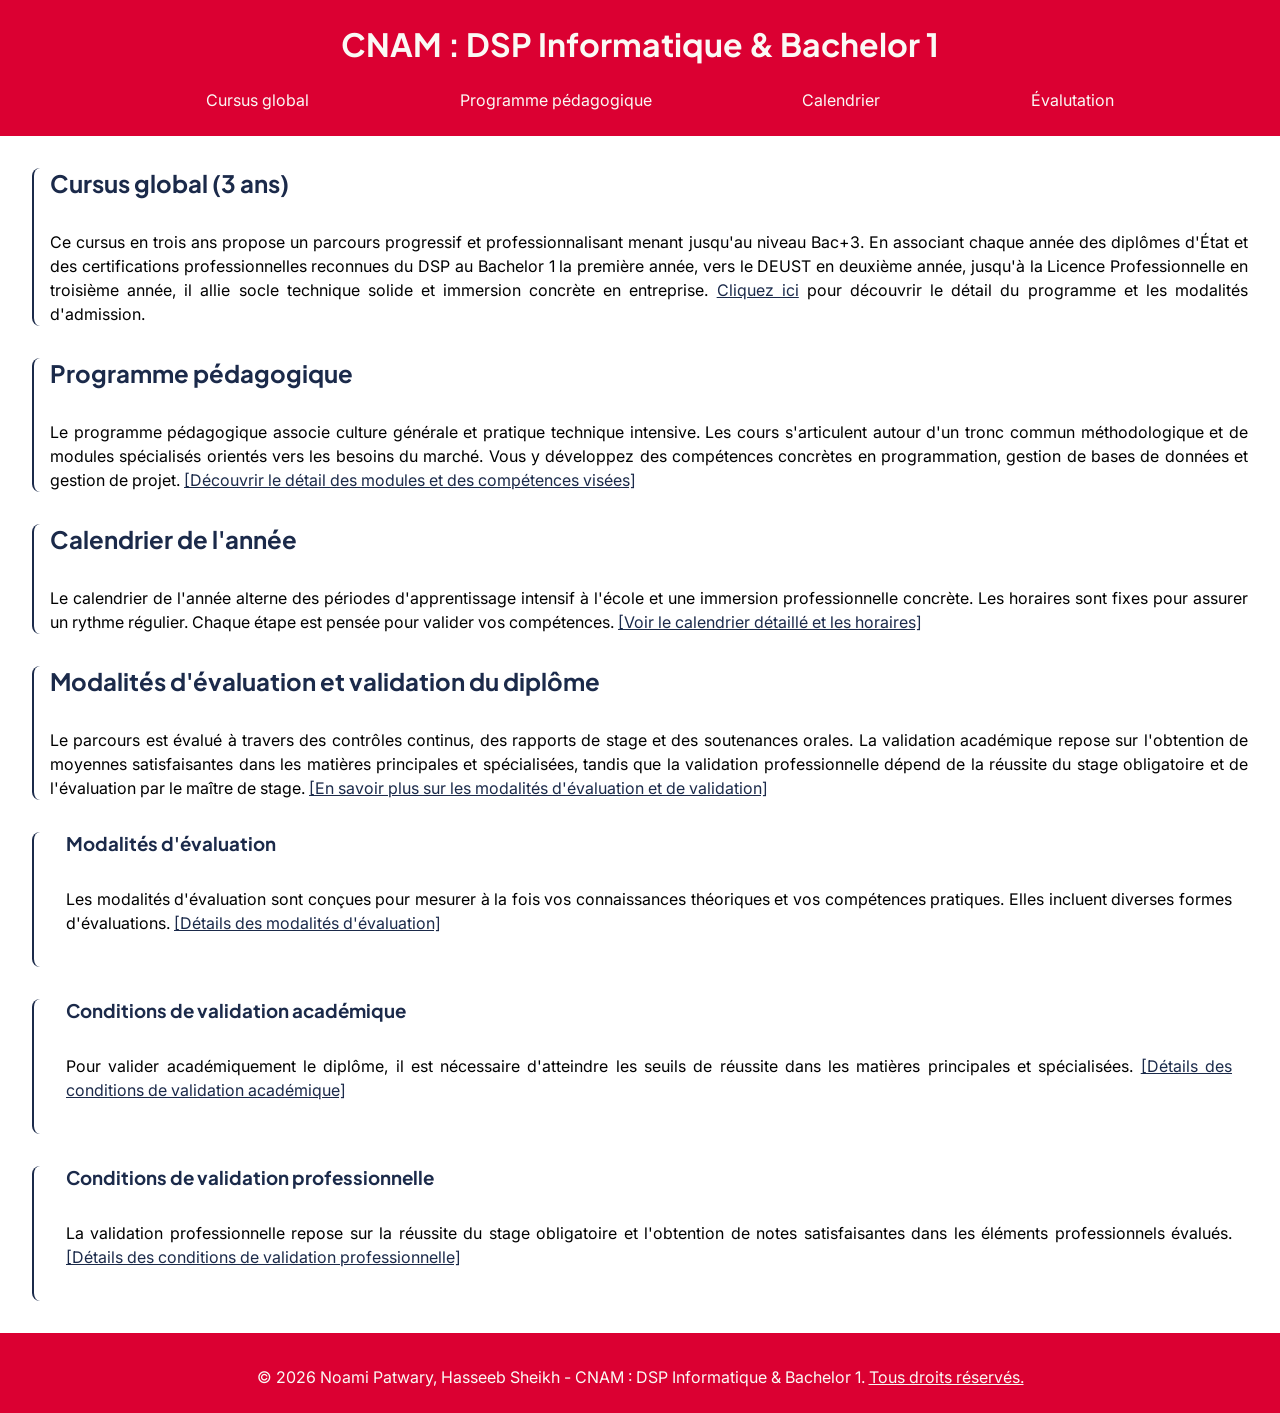
<file: index.html>
<!DOCTYPE html>
<html lang="fr">
<head>
    <meta charset="UTF-8">
    <meta name="viewport" content="width=device-width, initial-scale=1.0">
    <title>Document</title>
    <link href="style.css" rel="stylesheet">
    <style>
        @import url('https://fonts.googleapis.com/css2?family=Inter:ital,opsz,wght@0,14..32,100..900;1,14..32,100..900&family=Plus+Jakarta+Sans:ital,wght@0,200..800;1,200..800&display=swap');
    </style>

</head>
<body>
    <header>
        <h1 class="titre_header">
            CNAM : DSP Informatique & Bachelor 1
        </h1>
        <nav class="nav_barre"> <!--Barre de navigation-->
            <ul class="liste_nav_barre">
                <li class="element_liste_nav_barre"><a href="#cursus_global" class="texte_element_liste_nav_barre">Cursus global</a></li>
                <li class="element_liste_nav_barre"><a href="#programme_pedagogique" class="texte_element_liste_nav_barre">Programme pédagogique</a></li>
                <li class="element_liste_nav_barre"><a href="#calendrier" class="texte_element_liste_nav_barre">Calendrier</a></li>
                <li class="element_liste_nav_barre"><a href="#evaluation" class="texte_element_liste_nav_barre">Évalutation</a>
            </ul>
        </nav>
    </header>
    <main>
        <div class="grande_partie">
            <h2 id="cursus_global">Cursus global (3 ans)</h2>
            <p class="presentation_grande_partie">
                Ce cursus en trois ans propose un parcours progressif et professionnalisant 
                menant jusqu'au niveau Bac+3. En associant chaque année des diplômes d'État et 
                des certifications professionnelles reconnues du DSP au Bachelor 1 la première année, 
                vers le DEUST en deuxième année, jusqu'à la Licence Professionnelle en troisième année, 
                il allie socle technique solide et immersion concrète en entreprise.
                <a href="cursus_global.html" class="cliquez_ici" target="_blank">Cliquez ici</a> pour découvrir le détail du programme et les modalités d'admission.
            </p>
        </div>

        <div class="grande_partie">
            <h2 id="programme_pedagogique">Programme pédagogique</h2>
            <p class="presentation_grande_partie">
                Le programme pédagogique associe culture générale et pratique technique intensive. Les cours s'articulent autour d'un tronc commun méthodologique et de modules spécialisés orientés vers les besoins du marché. Vous y développez des compétences concrètes en programmation, gestion de bases de données et gestion de projet.
                <a href="programme_pedagogique.html" class="cliquez_ici" target="_blank">[Découvrir le détail des modules et des compétences visées]</a>
            </p>
        </div>

        <div class="grande_partie">
            <h2 id="calendrier">Calendrier de l'année</h2>
            <p class="presentation_grande_partie">
                Le calendrier de l'année alterne des périodes d'apprentissage intensif à l'école et une immersion professionnelle concrète. Les horaires sont fixes pour assurer un rythme régulier. Chaque étape est pensée pour valider vos compétences.
                <a href="calendrier.html" class="cliquez_ici" target="_blank">[Voir le calendrier détaillé et les horaires]</a>
            </p>
        </div>

        <div class="grande_partie">
            <h2 id="evaluation">Modalités d'évaluation et validation du diplôme</h2>
            <p class="presentation_grande_partie">
                Le parcours est évalué à travers des contrôles continus, des rapports de stage et des soutenances orales. La validation académique repose sur l'obtention de moyennes satisfaisantes dans les matières principales et spécialisées, tandis que la validation professionnelle dépend de la réussite du stage obligatoire et de l'évaluation par le maître de stage.
                <a href="modalite_et_validation.html" class="cliquez_ici" target="_blank">[En savoir plus sur les modalités d'évaluation et de validation]</a>
            </p>
            </div>

            <div class="petite_partie">
            <h3>Modalités d'évaluation</h3>
            <p class="presentation_petite_partie">
                Les modalités d'évaluation sont conçues pour mesurer à la fois vos connaissances théoriques et vos compétences pratiques. Elles incluent diverses formes d'évaluations.
                <a href="modalite_et_validation.html" class="cliquez_ici" target="_blank">[Détails des modalités d'évaluation]</a>
            </p>
            </div>

            <div class="petite_partie">
            <h3>Conditions de validation académique</h3>
            <p class="presentation_petite_partie">
                Pour valider académiquement le diplôme, il est nécessaire d'atteindre les seuils de réussite dans les matières principales et spécialisées.
                <a href="modalite_et_validation.html" class="cliquez_ici" target="_blank">[Détails des conditions de validation académique]</a>
            </p>
            </div>

                <div class="petite_partie">
            <h3>Conditions de validation professionnelle</h3>
            <p class="presentation_petite_partie">
                La validation professionnelle repose sur la réussite du stage obligatoire et l'obtention de notes satisfaisantes dans les éléments professionnels évalués.
                <a href="modalite_et_validation.html" class="cliquez_ici" target="_blank">[Détails des conditions de validation professionnelle]</a>
                </p>
                </div>
    </main>

    <footer>
        <p class="texte_credit">© 2026 Noami Patwary, Hasseeb Sheikh - CNAM : DSP Informatique & Bachelor 1. <a href="mentions_legales.html" class="lien_mentions_legales" target="_blank">Tous droits réservés.</a></p>
    </footer> 
</body>
</html>
</file>
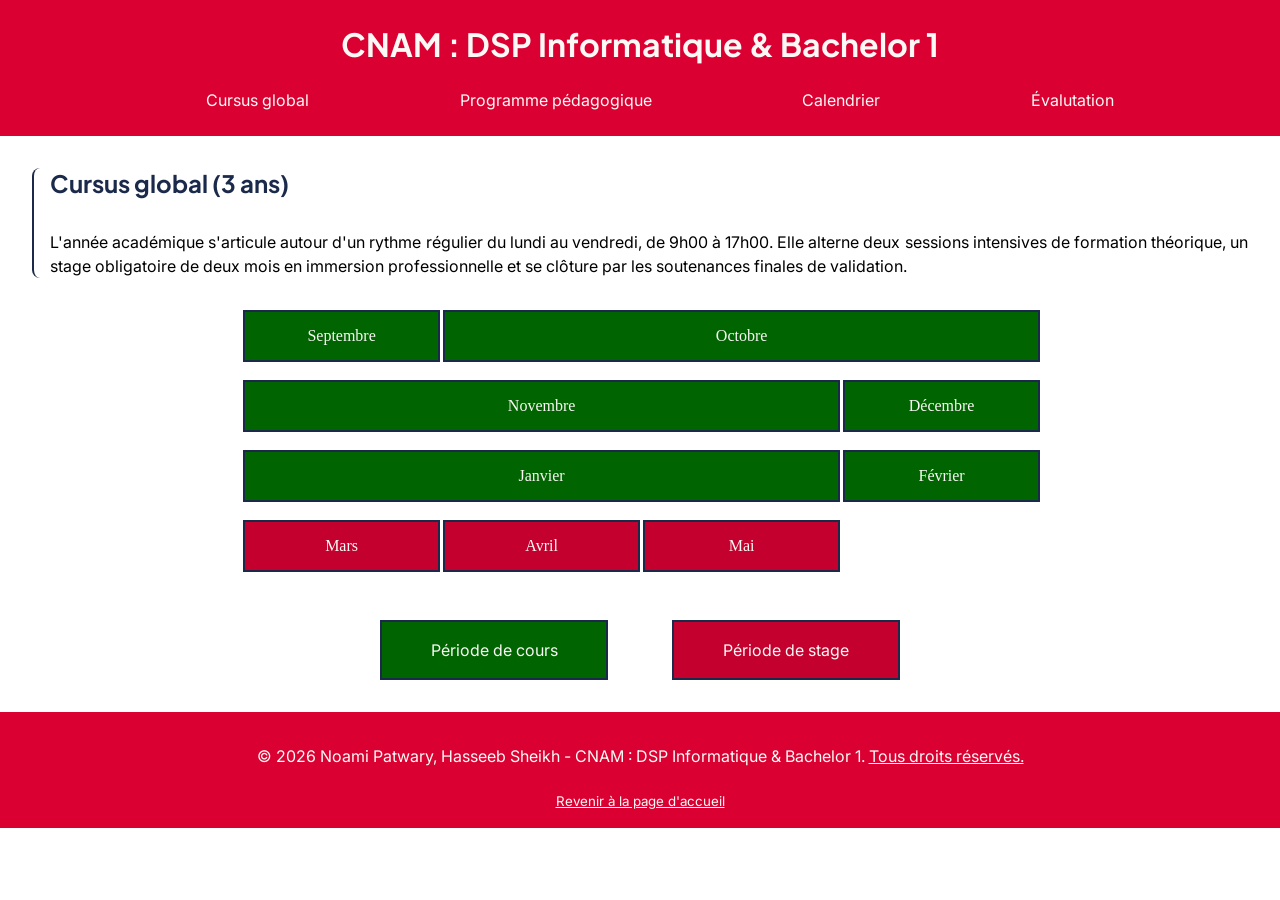
<file: calendrier.html>
<!DOCTYPE html>
<html lang="fr">
<head>
    <meta charset="UTF-8">
    <meta name="viewport" content="width=device-width, initial-scale=1.0">
    <title>Document</title>
    <link href="style.css" rel="stylesheet">
    <style>
        @import url('https://fonts.googleapis.com/css2?family=Inter:ital,opsz,wght@0,14..32,100..900;1,14..32,100..900&family=Plus+Jakarta+Sans:ital,wght@0,200..800;1,200..800&display=swap');
    </style>

</head>
<body>
    <header>
        <h1 class="titre_header">
            CNAM : DSP Informatique & Bachelor 1
        </h1>
        <nav class="nav_barre"> <!--Barre de navigation-->
            <ul class="liste_nav_barre">
                <li class="element_liste_nav_barre"><a href="#cursus_global" class="texte_element_liste_nav_barre">Cursus global</a></li>
                <li class="element_liste_nav_barre"><a href="#programme_pedagogique" class="texte_element_liste_nav_barre">Programme pédagogique</a></li>
                <li class="element_liste_nav_barre"><a href="#calendrier" class="texte_element_liste_nav_barre">Calendrier</a></li>
                <li class="element_liste_nav_barre"><a href="#evaluation" class="texte_element_liste_nav_barre">Évalutation</a>
            </ul>
        </nav>
    </header>
    <main>
        <div class="grande_partie">
            <h2 id="cursus_global">Cursus global (3 ans)</h2>
                <p class="presentation_grande_partie">
                    L'année académique s'articule autour d'un rythme régulier du lundi au vendredi, de 9h00 à 17h00. 
                    Elle alterne deux sessions intensives de formation théorique, un stage obligatoire de deux mois en immersion professionnelle
                    et se clôture par les soutenances finales de validation.
                </p>
        </div>
        <div class="bloc_calendrier">
           <div class="calendrier_mois calendrier_septembre calendrier_cours">Septembre</div>
           <div class="calendrier_mois calendrier_octobre calendrier_cours">Octobre</div>
           <div class="calendrier_mois calendrier_novembre calendrier_cours">Novembre</div>
           <div class="calendrier_mois calendrier_decembre calendrier_cours">Décembre</div>
           <div class="calendrier_mois calendrier_janvier calendrier_cours">Janvier</div>
           <div class="calendrier_mois calendrier_fevrier calendrier_cours">Février</div>
           <div class="calendrier_mois calendrier_mars calendrier_stage">Mars</div>
           <div class="calendrier_mois calendrier_avril calendrier_stage">Avril</div>
           <div class="calendrier_mois calendrier_mai calendrier_stage">Mai</div>
        </div>
        <div class="calendrier_legende">
            <p class="legende calendrier_cours">Période de cours</p>
            <p class="legende calendrier_stage">Période de stage</p>
        </div>
    </main>

    <footer>
        <p class="texte_credit">© 2026 Noami Patwary, Hasseeb Sheikh - CNAM : DSP Informatique & Bachelor 1. <a href="mentions_legales.html" class="lien_mentions_legales" target="_blank">Tous droits réservés.</a></p>
        <p class="bouton_page_accueil"><a href="index.html">Revenir à la page d'accueil</a></p>
    </footer> 
</body>
</html>
</file>
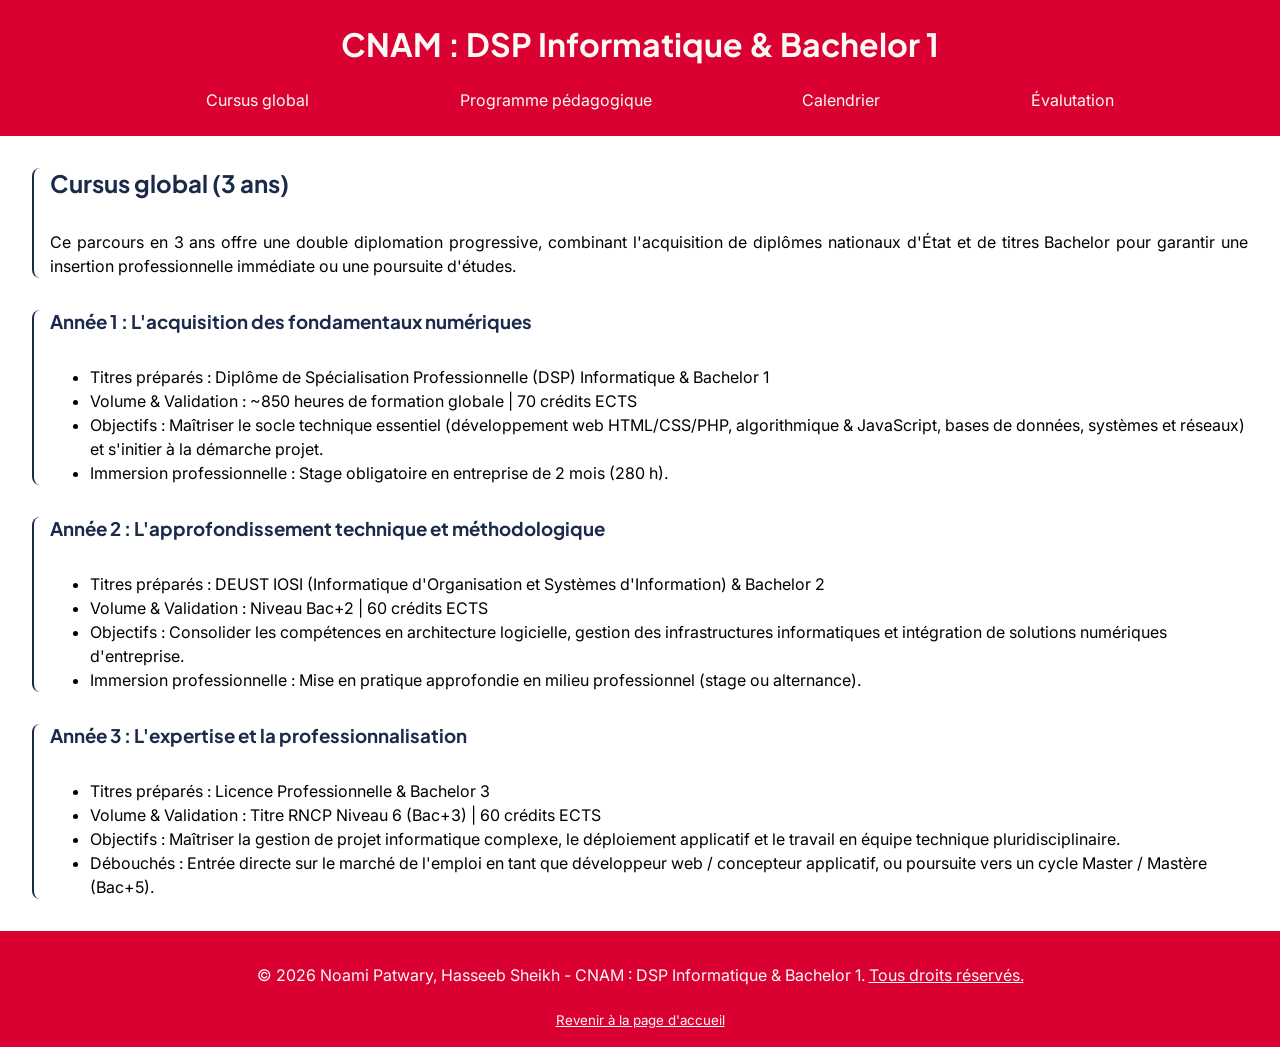
<file: cursus_global.html>
<!DOCTYPE html>
<html lang="fr">
<head>
    <meta charset="UTF-8">
    <meta name="viewport" content="width=device-width, initial-scale=1.0">
    <title>Document</title>
    <link href="style.css" rel="stylesheet">
    <style>
        @import url('https://fonts.googleapis.com/css2?family=Inter:ital,opsz,wght@0,14..32,100..900;1,14..32,100..900&family=Plus+Jakarta+Sans:ital,wght@0,200..800;1,200..800&display=swap');
    </style>

</head>
<body>
    <header>
        <h1 class="titre_header">
            CNAM : DSP Informatique & Bachelor 1
        </h1>
        <nav class="nav_barre"> <!--Barre de navigation-->
            <ul class="liste_nav_barre">
                <li class="element_liste_nav_barre"><a href="#cursus_global" class="texte_element_liste_nav_barre">Cursus global</a></li>
                <li class="element_liste_nav_barre"><a href="#programme_pedagogique" class="texte_element_liste_nav_barre">Programme pédagogique</a></li>
                <li class="element_liste_nav_barre"><a href="#calendrier" class="texte_element_liste_nav_barre">Calendrier</a></li>
                <li class="element_liste_nav_barre"><a href="#evaluation" class="texte_element_liste_nav_barre">Évalutation</a>
            </ul>
        </nav>
    </header>
    <main>
        <div class="grande_partie">
            <h2 id="cursus_global">Cursus global (3 ans)</h2>
                <p class="presentation_grande_partie">
                    Ce parcours en 3 ans offre une double diplomation progressive, combinant l'acquisition de diplômes nationaux d'État et de titres Bachelor pour garantir une insertion professionnelle immédiate ou une poursuite d'études.
                </p>
        </div>
        <div class="grande_partie">
        <h3>Année 1 : L'acquisition des fondamentaux numériques</h3>
            <ul >
                <li class="element_liste_nav_barre">Titres préparés : Diplôme de Spécialisation Professionnelle (DSP) Informatique & Bachelor 1</li>
                <li class="element_liste_nav_barre">Volume & Validation : ~850 heures de formation globale | 70 crédits ECTS</li>
                <li class="element_liste_nav_barre">Objectifs : Maîtriser le socle technique essentiel (développement web HTML/CSS/PHP, algorithmique & JavaScript, bases de données, systèmes et réseaux) et s'initier à la démarche projet.</li>
                <li class="element_liste_nav_barre">Immersion professionnelle : Stage obligatoire en entreprise de 2 mois (280 h).</li>
            </ul>
        </div>
        <div class="grande_partie">
        <h3>Année 2 : L'approfondissement technique et méthodologique</h3>
            <ul >
                <li class="element_liste_nav_barre">Titres préparés : DEUST IOSI (Informatique d'Organisation et Systèmes d'Information) & Bachelor 2</li>
                <li class="element_liste_nav_barre">Volume & Validation : Niveau Bac+2 | 60 crédits ECTS</li>
                <li class="element_liste_nav_barre">Objectifs : Consolider les compétences en architecture logicielle, gestion des infrastructures informatiques et intégration de solutions numériques d'entreprise.</li>
                <li class="element_liste_nav_barre">Immersion professionnelle : Mise en pratique approfondie en milieu professionnel (stage ou alternance).</li>
            </ul>
        </div>
        
        <div class="grande_partie">
        <h3>Année 3 : L'expertise et la professionnalisation</h3>
            <ul >
                <li class="element_liste_nav_barre">Titres préparés : Licence Professionnelle & Bachelor 3</li>
                <li class="element_liste_nav_barre">Volume & Validation : Titre RNCP Niveau 6 (Bac+3) | 60 crédits ECTS</li>
                <li class="element_liste_nav_barre">Objectifs : Maîtriser la gestion de projet informatique complexe, le déploiement applicatif et le travail en équipe technique pluridisciplinaire.</li>
                <li class="element_liste_nav_barre">Débouchés : Entrée directe sur le marché de l'emploi en tant que développeur web / concepteur applicatif, ou poursuite vers un cycle Master / Mastère (Bac+5).</li>
            </ul>
        </div>
    </main>

    <footer>
        <p class="texte_credit">© 2026 Noami Patwary, Hasseeb Sheikh - CNAM : DSP Informatique & Bachelor 1. <a href="mentions_legales.html" class="lien_mentions_legales" target="_blank">Tous droits réservés.</a></p>
        <p class="bouton_page_accueil"><a href="index.html">Revenir à la page d'accueil</a></p>
    </footer> 
</body>
</html>
</file>
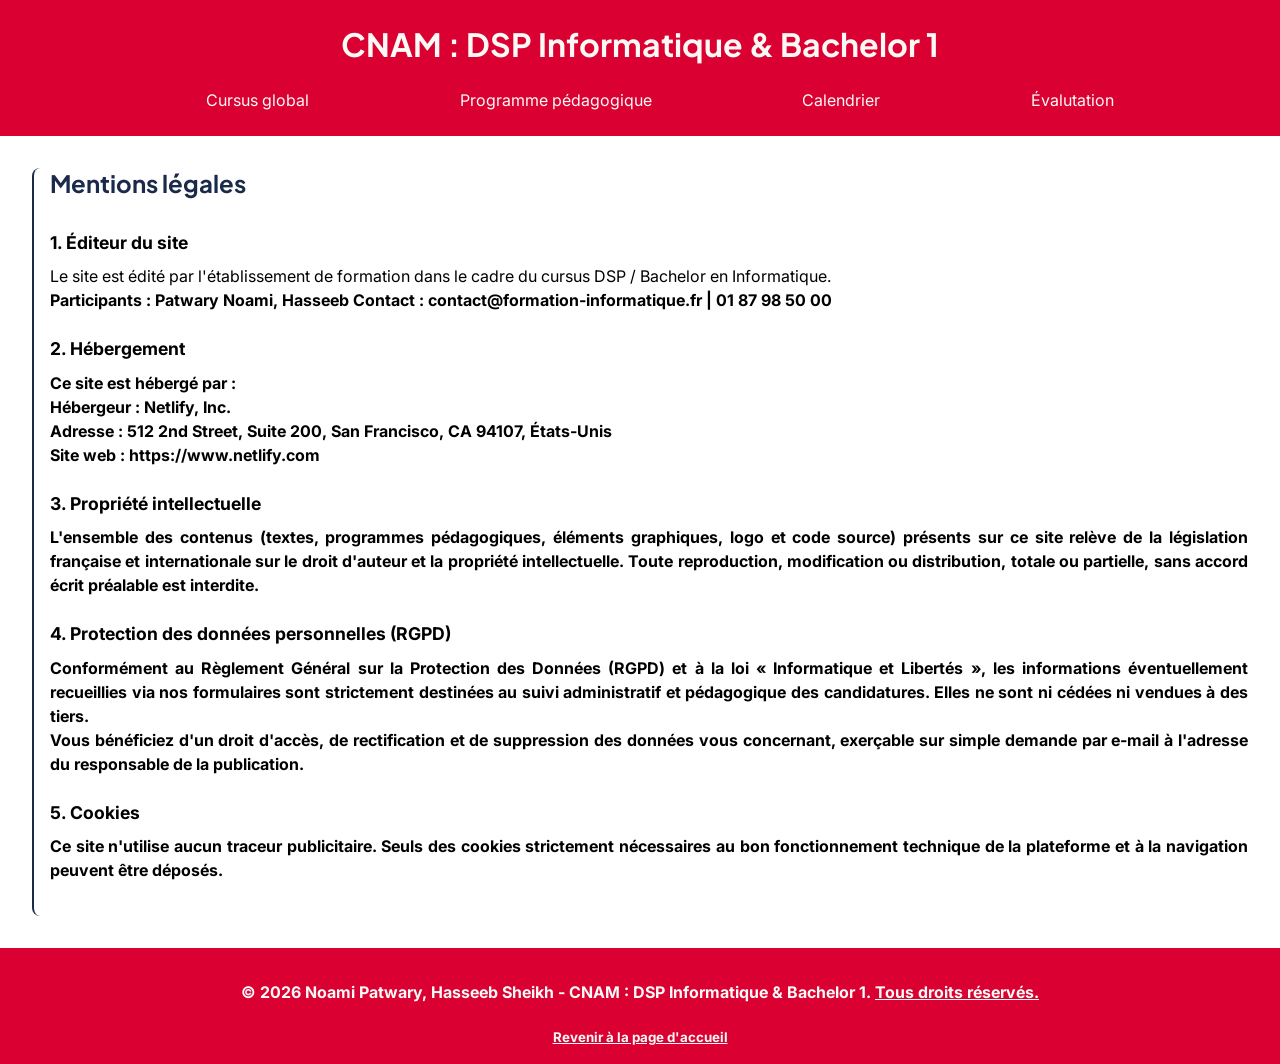
<file: mentions_legales.html>
<!DOCTYPE html>
<html lang="fr">
<head>
    <meta charset="UTF-8">
    <meta name="viewport" content="width=device-width, initial-scale=1.0">
    <title>Document</title>
    <link href="style.css" rel="stylesheet">
    <style>
        @import url('https://fonts.googleapis.com/css2?family=Inter:ital,opsz,wght@0,14..32,100..900;1,14..32,100..900&family=Plus+Jakarta+Sans:ital,wght@0,200..800;1,200..800&display=swap');
    </style>

</head>
<body>
    <header>
        <h1 class="titre_header">
            CNAM : DSP Informatique & Bachelor 1
        </h1>
        <nav class="nav_barre"> <!--Barre de navigation-->
            <ul class="liste_nav_barre">
                <li class="element_liste_nav_barre"><a href="#cursus_global" class="texte_element_liste_nav_barre">Cursus global</a></li>
                <li class="element_liste_nav_barre"><a href="#programme_pedagogique" class="texte_element_liste_nav_barre">Programme pédagogique</a></li>
                <li class="element_liste_nav_barre"><a href="#calendrier" class="texte_element_liste_nav_barre">Calendrier</a></li>
                <li class="element_liste_nav_barre"><a href="#evaluation" class="texte_element_liste_nav_barre">Évalutation</a>
            </ul>
        </nav>
    </header>
    <main>
        <div class="grande_partie">
            <h2 id="cursus_global">Mentions légales</h2>
            <p class="presentation_grande_partie">
                <strong style="display: block; margin-bottom: 0.5rem; font-size: 1.1rem;">1. Éditeur du site</strong>
                Le site est édité par l'établissement de formation dans le cadre du cursus DSP / Bachelor en Informatique.<br>
                <strong>Participants : Patwary Noami, Hasseeb
                <strong>Contact :</strong> contact@formation-informatique.fr | 01 87 98 50 00<br>
                <br>
                <strong style="display: block; margin-bottom: 0.5rem; font-size: 1.1rem;">2. Hébergement</strong>
                Ce site est hébergé par :<br>
                <strong>Hébergeur :</strong> Netlify, Inc.<br>
                <strong>Adresse :</strong> 512 2nd Street, Suite 200, San Francisco, CA 94107, États-Unis<br>
                <strong>Site web :</strong> https://www.netlify.com<br>
                <br>
                <strong style="display: block; margin-bottom: 0.5rem; font-size: 1.1rem;">3. Propriété intellectuelle</strong>
                L'ensemble des contenus (textes, programmes pédagogiques, éléments graphiques, logo et code source) présents sur ce site relève de la législation française et internationale sur le droit d'auteur et la propriété intellectuelle. Toute reproduction, modification ou distribution, totale ou partielle, sans accord écrit préalable est interdite.<br>
                <br>
                <strong style="display: block; margin-bottom: 0.5rem; font-size: 1.1rem;">4. Protection des données personnelles (RGPD)</strong>
                Conformément au Règlement Général sur la Protection des Données (RGPD) et à la loi « Informatique et Libertés », les informations éventuellement recueillies via nos formulaires sont strictement destinées au suivi administratif et pédagogique des candidatures. Elles ne sont ni cédées ni vendues à des tiers.<br>
                Vous bénéficiez d'un droit d'accès, de rectification et de suppression des données vous concernant, exerçable sur simple demande par e-mail à l'adresse du responsable de la publication.<br>
                <br>
                <strong style="display: block; margin-bottom: 0.5rem; font-size: 1.1rem;">5. Cookies</strong>
                Ce site n'utilise aucun traceur publicitaire. Seuls des cookies strictement nécessaires au bon fonctionnement technique de la plateforme et à la navigation peuvent être déposés.
            </p>
        </div>
    </main>

    <footer>
        <p class="texte_credit">© 2026 Noami Patwary, Hasseeb Sheikh - CNAM : DSP Informatique & Bachelor 1. <a href="mentions_legales.html" class="lien_mentions_legales" target="_blank">Tous droits réservés.</a></p>
        <p class="bouton_page_accueil"><a href="index.html">Revenir à la page d'accueil</a></p>
    </footer> 
</body>
</html>
</file>
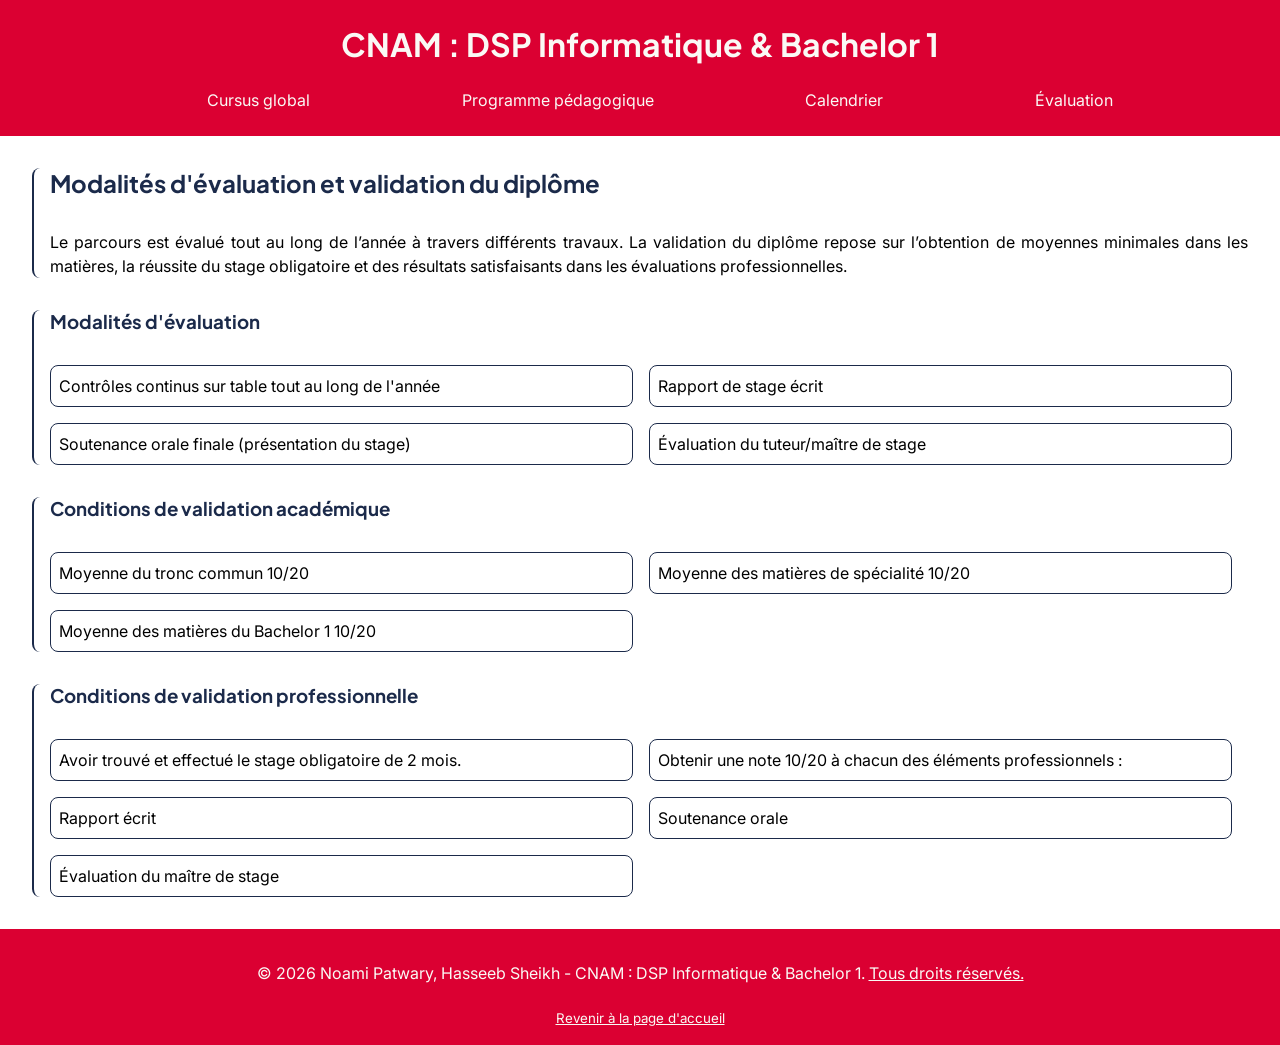
<file: modalite_et_validation.html>
<!DOCTYPE html>
<html lang="fr">
<head>
    <meta charset="UTF-8">
    <meta name="viewport" content="width=device-width, initial-scale=1.0">
    <title>Document</title>
    <link href="style.css" rel="stylesheet">
    <style>
        @import url('https://fonts.googleapis.com/css2?family=Inter:ital,opsz,wght@0,14..32,100..900;1,14..32,100..900&family=Plus+Jakarta+Sans:ital,wght@0,200..800;1,200..800&display=swap');
    </style>

</head>
<body>
    <header>
        <h1 class="titre_header">
            CNAM : DSP Informatique & Bachelor 1
        </h1>
        <nav class="nav_barre"> <!--Barre de navigation-->
            <ul class="liste_nav_barre">
                <li class="element_liste_nav_barre"><a href="#cursus_global" class="texte_element_liste_nav_barre">Cursus global</a></li>
                <li class="element_liste_nav_barre"><a href="#programme_pedagogique" class="texte_element_liste_nav_barre">Programme pédagogique</a></li>
                <li class="element_liste_nav_barre"><a href="#calendrier" class="texte_element_liste_nav_barre">Calendrier</a></li>
                <li class="element_liste_nav_barre"><a href="#evaluation" class="texte_element_liste_nav_barre">Évaluation</a></li>
            </ul>
        </nav>
    </header>
    <main>
        <div class="grande_partie">
            <h2 id="cursus_global">Modalités d'évaluation et validation du diplôme</h2>
                <p class="presentation_grande_partie">
                    Le parcours est évalué tout au long de l’année à travers différents travaux. La validation du diplôme repose sur l’obtention de moyennes minimales dans les matières, la réussite du stage obligatoire et des résultats satisfaisants dans les évaluations professionnelles.
                </p>
        </div>
        <div class="grande_partie">
        <h3>Modalités d'évaluation</h3>
            <ul class="liste_mv modalite_evaluation">
                <li class="element_liste_nav_barre">Contrôles continus sur table tout au long de l'année</li>
                <li class="element_liste_nav_barre">Rapport de stage écrit</li>
                <li class="element_liste_nav_barre">Soutenance orale finale (présentation du stage)</li>
                <li class="element_liste_nav_barre">Évaluation du tuteur/maître de stage</li>
            </ul>
        </div>
        <div class="grande_partie">
        <h3>Conditions de validation académique</h3>
            <ul class="liste_mv validation_academique">
                <li class="element_liste_nav_barre">Moyenne du tronc commun 10/20</li>
                <li class="element_liste_nav_barre">Moyenne des matières de spécialité 10/20</li>
                <li class="element_liste_nav_barre">Moyenne des matières du Bachelor 1 10/20</li>
            </ul>
        </div>
        <div class="grande_partie">
        <h3>Conditions de validation professionnelle</h3>
            <ol class="liste_mv validation_professionnelle ordonnee">
                <li class="element_liste_nav_barre">Avoir trouvé et effectué le stage obligatoire de 2 mois.</li>
                <li class="element_liste_nav_barre">Obtenir une note 10/20 à chacun des éléments professionnels :</li>
            </ol>
            <ul class="liste_mv validation_professionnelle non_ordonnee">
                <li class="element_liste_nav_barre">Rapport écrit</li>
                <li class="element_liste_nav_barre">Soutenance orale</li>
                <li class="element_liste_nav_barre">Évaluation du maître de stage</li>
            </ul>
        </div>
    </main>

    <footer>
        <p class="texte_credit">© 2026 Noami Patwary, Hasseeb Sheikh - CNAM : DSP Informatique & Bachelor 1. <a href="mentions_legales.html" class="lien_mentions_legales" target="_blank">Tous droits réservés.</a></p>
        <p class="bouton_page_accueil"><a href="index.html">Revenir à la page d'accueil</a></p>
    </footer> 
</body>
</html>
</file>
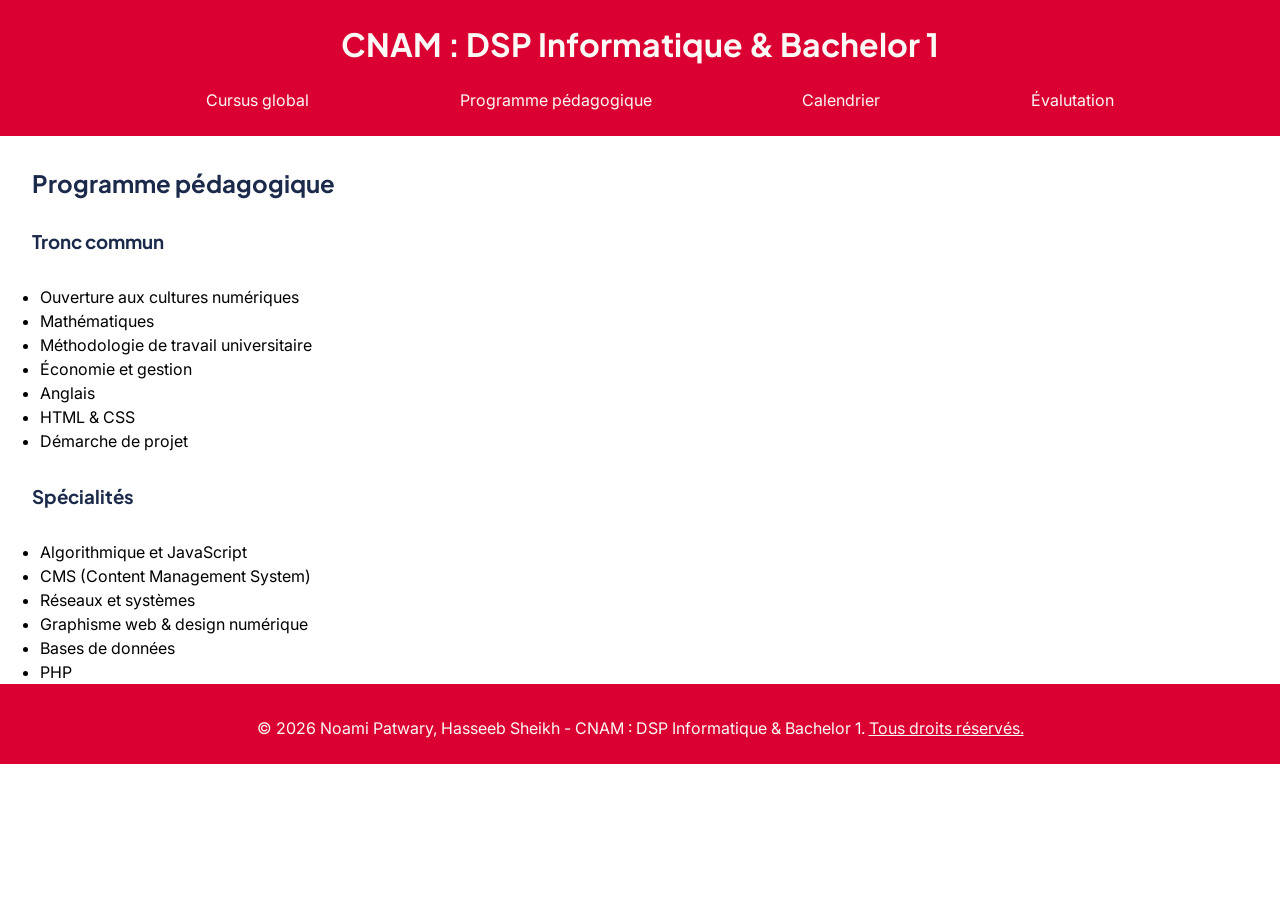
<file: programme.html>
<!DOCTYPE html>
<html lang="fr">
<head>
    <meta charset="UTF-8">
    <meta name="viewport" content="width=device-width, initial-scale=1.0">
    <title>Document</title>
    <link href="style.css" rel="stylesheet">
    <style>
        @import url('https://fonts.googleapis.com/css2?family=Inter:ital,opsz,wght@0,14..32,100..900;1,14..32,100..900&family=Plus+Jakarta+Sans:ital,wght@0,200..800;1,200..800&display=swap');
    </style>

</head>
<body>
    <header>
        <h1 class="titre_header">
            CNAM : DSP Informatique & Bachelor 1
        </h1>
        <nav class="nav_barre"> <!--Barre de navigation-->
            <ul class="liste_nav_barre">
                <li class="element_liste_nav_barre"><a href="#cursus_global" class="texte_element_liste_nav_barre">Cursus global</a></li>
                <li class="element_liste_nav_barre"><a href="#programme_pedagogique" class="texte_element_liste_nav_barre">Programme pédagogique</a></li>
                <li class="element_liste_nav_barre"><a href="#calendrier" class="texte_element_liste_nav_barre">Calendrier</a></li>
                <li class="element_liste_nav_barre"><a href="#evaluation" class="texte_element_liste_nav_barre">Évalutation</a>
            </ul>
        </nav>
    </header>
    <main>
        <h2 id="programme_pedagogique">Programme pédagogique</h2>
        <h3>Tronc commun</h3>
            <ul>
                <li>Ouverture aux cultures numériques</li>
                <li>Mathématiques</li>
                <li>Méthodologie de travail universitaire</li>
                <li>Économie et gestion</li>
                <li>Anglais</li>
                <li>HTML & CSS</li>
                <li>Démarche de projet</li>
            </ul>
            <h3>Spécialités</h3>
            <ul>
                <li>Algorithmique et JavaScript</li>
                <li>CMS (Content Management System)</li>
                <li>Réseaux et systèmes</li>
                <li>Graphisme web & design numérique</li>
                <li>Bases de données</li>
                <li>PHP</li>  
            </ul>
    </main>

    <footer>
        <p class="texte_credit">© 2026 Noami Patwary, Hasseeb Sheikh - CNAM : DSP Informatique & Bachelor 1. <a href="mentions_legales.html" class="lien_mentions_legales" target="_blank">Tous droits réservés.</a></p>
    </footer> 
</body>
</html>
</file>
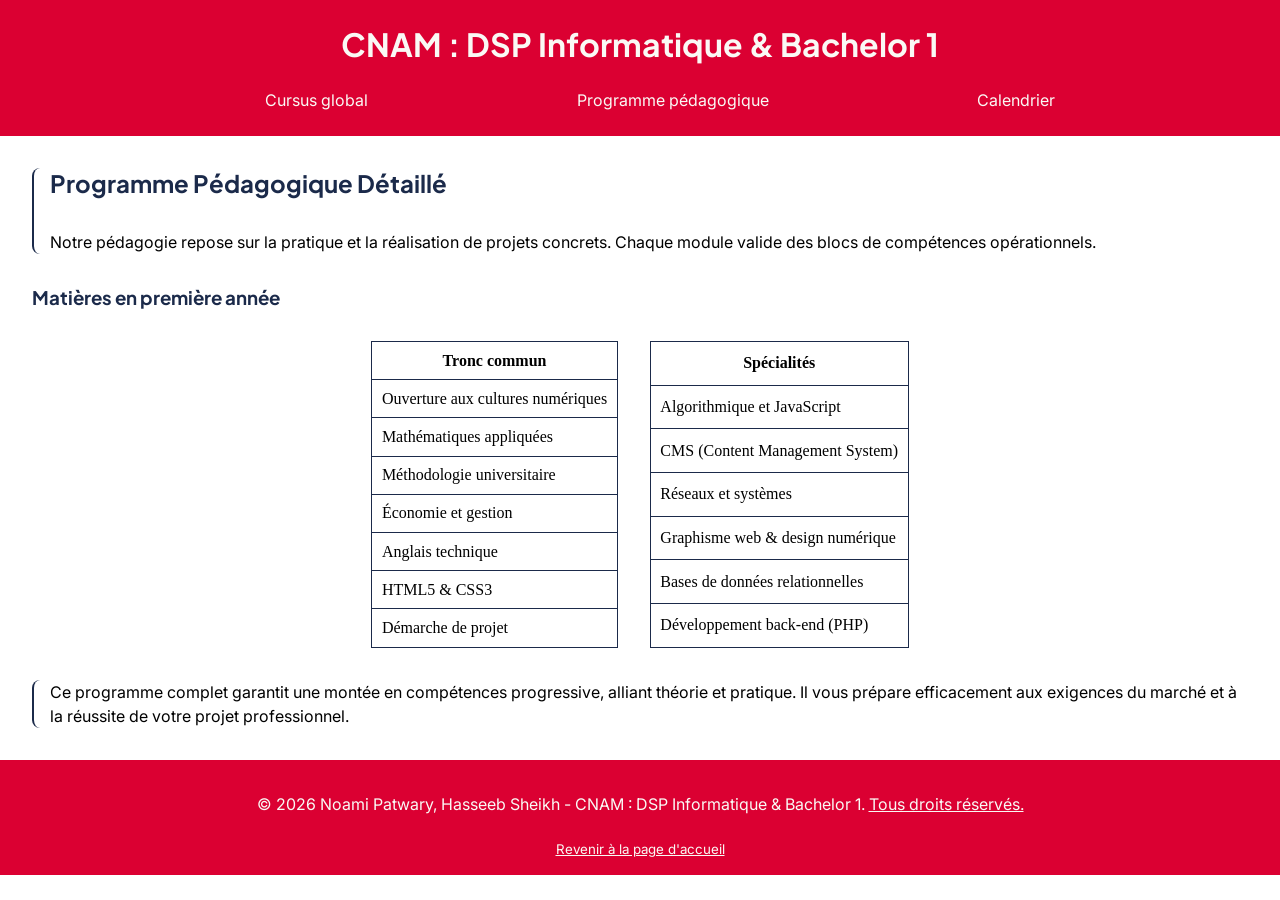
<file: programme_pedagogique.html>
<!DOCTYPE html>
<html lang="fr">
<head>
    <meta charset="UTF-8">
    <meta name="viewport" content="width=device-width, initial-scale=1.0">
    <title>Document</title>
    <link href="style.css" rel="stylesheet">
    <style>
        @import url('https://fonts.googleapis.com/css2?family=Inter:ital,opsz,wght@0,14..32,100..900;1,14..32,100..900&family=Plus+Jakarta+Sans:ital,wght@0,200..800;1,200..800&display=swap');
    </style>

</head>
<body>
    <header>
        <h1 class="titre_header">
            CNAM : DSP Informatique & Bachelor 1
        </h1>
        <nav class="nav_barre"> <!--Barre de navigation-->
            <ul class="liste_nav_barre">
                <li class="element_liste_nav_barre"><a href="#cursus_global" class="texte_element_liste_nav_barre">Cursus global</a></li>
                <li class="element_liste_nav_barre"><a href="#programme_pedagogique" class="texte_element_liste_nav_barre">Programme pédagogique</a></li>
                <li class="element_liste_nav_barre"><a href="#calendrier" class="texte_element_liste_nav_barre">Calendrier</a></li>
            </ul>
        </nav>
    </header>
    <main>
        <div class="grande_partie">
            <h2 id="cursus_global">Programme Pédagogique Détaillé</h2>
                <p class="presentation_grande_partie">
                    Notre pédagogie repose sur la pratique et la réalisation de projets concrets. Chaque module valide des blocs de compétences opérationnels.
                </p>
        </div>

        <h3>Matières en première année</h3>
        <div class="tableau_matieres">
            <table class="table_tronc_commun">
                <tr>
                    <th>Tronc commun</th>
                </tr>
                <tr>
                    <td>Ouverture aux cultures numériques</td>
                </tr>
                <tr>
                    <td>Mathématiques appliquées</td>
                </tr>
                <tr>
                    <td>Méthodologie universitaire</td>
                </tr>
                <tr>
                    <td>Économie et gestion</td>
                </tr>
                <tr>
                    <td>Anglais technique</td>
                </tr>
                <tr>
                    <td>HTML5 & CSS3</td>
                </tr>
                <tr>
                    <td>Démarche de projet</td>
                </tr>
            </table>
            <table class="table_tronc_specialite">
                <tr>
                    <th>Spécialités</th>
                </tr>
                <tr>
                    <td>Algorithmique et JavaScript</td>
                </tr>
                <tr>
                    <td>CMS (Content Management System)</td>
                </tr>
                <tr>
                    <td>Réseaux et systèmes</td>
                </tr>
                <tr>
                    <td>Graphisme web & design numérique</td>
                </tr>
                <tr>
                    <td>Bases de données relationnelles</td>
                </tr>
                <tr>
                    <td>Développement back-end (PHP)</td>
                </tr>
            </table>
        </div>

        <div class="grande_partie">
            <p>
                Ce programme complet garantit une montée en compétences progressive, alliant théorie et pratique. Il vous prépare efficacement aux exigences du marché et à la réussite de votre projet professionnel.
            </p>
        </div>
    </main>

    <footer>
        <p class="texte_credit">© 2026 Noami Patwary, Hasseeb Sheikh - CNAM : DSP Informatique & Bachelor 1. <a href="mentions_legales.html" class="lien_mentions_legales" target="_blank">Tous droits réservés.</a></p>
        <p class="bouton_page_accueil"><a href="index.html">Revenir à la page d'accueil</a></p>
    </footer> 
</body>
</html>
</file>
<file: style.css>
/* Code couleur
Rouge : #DB0032 pour les
Blanc Crème : (#FAF9F5)
Bleu Marine : (#1B2A4A)
*/
*{
    margin:0;
}
p, li{
    font-family:"Inter", sans-serif;  
    line-height:1.5; /*L'absence d'unité crée un facteur multiplicatif pour d'adapter aux différentes tailles d'écran*/ 
}
h1, h2, h3, h4, h5, h6{
    font-family:"Plus Jakarta Sans", sans-serif;
    color:#1B2A4A;
    margin: 2rem 2rem 2rem 2rem;
}

/* HEADER */
header{
    background-color: #DB0032;
    display: flex;
    flex-direction: column;
}
.titre_header{
    color:#FAF9F5;
    margin:1.5rem;
    text-align: center;
}
.liste_nav_barre{
    display:flex;
    flex-direction: row;
    margin: 0rem 1rem 1.5rem 1rem;
    justify-content: space-evenly;
    list-style-type: none;

}
a{
    text-decoration: none;
    color:#FAF9F5;
}
.texte_element_liste_nav_barre:hover{
    text-decoration: underline;
}

/* MAIN */
.grande_partie{
    margin: 2rem 2rem 2rem 2rem;
    border-left: 2px solid #1B2A4A;
    border-radius: 0.5rem;
}
.grande_partie > * /*Les enfants direct de...*/
{
    margin-left: 1rem;
}
.presentation_grande_partie{
    margin: 1rem 0rem 1rem 1rem;
    text-align: justify;
}
.cliquez_ici{
    color:#1B2A4A;
    text-decoration:underline;
}

.tableau_matieres{
    display:flex;
    flex-direction: row;
    justify-content:center;
}
table, th, tr, td{
    border:1px solid #1B2A4A;
    border-collapse:collapse;
    padding:0.6em;
}
.table_tronc_specialite{
    margin-left:2em;
}
.bloc_calendrier{
    display:grid;
    grid-template-columns: 200px 200px 200px 200px;
    grid-template-rows: 70px 70px 70px;
    justify-content: center;
    margin: 0rem 1rem 1rem 1rem;
}
.calendrier_mois{
    height:3rem;
    border:2px solid #1B2A4A;
    display: flex;
    flex-direction: column; /*Aligner le texte au centre*/
    justify-content: center;
    text-align: center; 
    color:#FAF9F5;
    margin: 0rem 0rem 0rem 0.2rem;
}
.calendrier_cours{
    background-color: darkgreen;
}
.calendrier_stage{
    background-color: #c3002e;
}
.calendrier_octobre{
    grid-column: 2 / 5;
}
.calendrier_novembre{
    grid-column: 1 / 4;
}
.calendrier_janvier{
    grid-column : 1 / 4;
}
.calendrier_legende{
    display:flex;
    flex-direction: row;
    justify-content: center;
}
.legende{
    border: 2px solid #1B2A4A;
    color:#FAF9F5;
    width:15%;
    padding:1rem 1rem 1rem 1rem ;
    margin:2rem 2rem 2rem 2rem;  
    text-align: center;  
}







.petite_partie{
    margin: 2rem 2rem 2rem 2rem;
    border-left: 2px solid #1B2A4A;
    border-radius: 0.5rem;
    text-align: left;
    padding: 0rem 1rem 1rem 1rem;
}
.petite_partie > * /*Les enfants direct de...*/
{
    margin-left: 1rem;
}
.presentation_petite_partie{
    margin: 1rem 0rem 1rem 1rem;
    text-align: justify;
}
/* Liste des modalités d'évaluation et de validation académique et professionnelle */
.liste_mv{
    display:grid;
    grid-template-columns: 1fr 1fr;
    gap: 1rem;
    padding: 0;
    margin: 1rem 1rem 1rem 1rem;
}
/* Apparence des éléments de chaque liste */
.liste_mv li{
    list-style-type: none;
    padding: 0.5rem;
    border: 1px solid #1B2A4A;
    border-radius: 0.5rem;
}
/* FOOTER */
footer{
    background-color: #DB0032;
    text-align: center;
}
.texte_credit{
    color:#FAF9F5;
    padding: 2rem 1.5rem 1.5rem;
}
.lien_mentions_legales{
    text-decoration: underline;
}
.bouton_page_accueil{
    font-size:smaller;
    padding : 0rem 0rem 1rem 0rem;
    text-decoration: underline;
    color:#FAF9F5;

}
</file>
